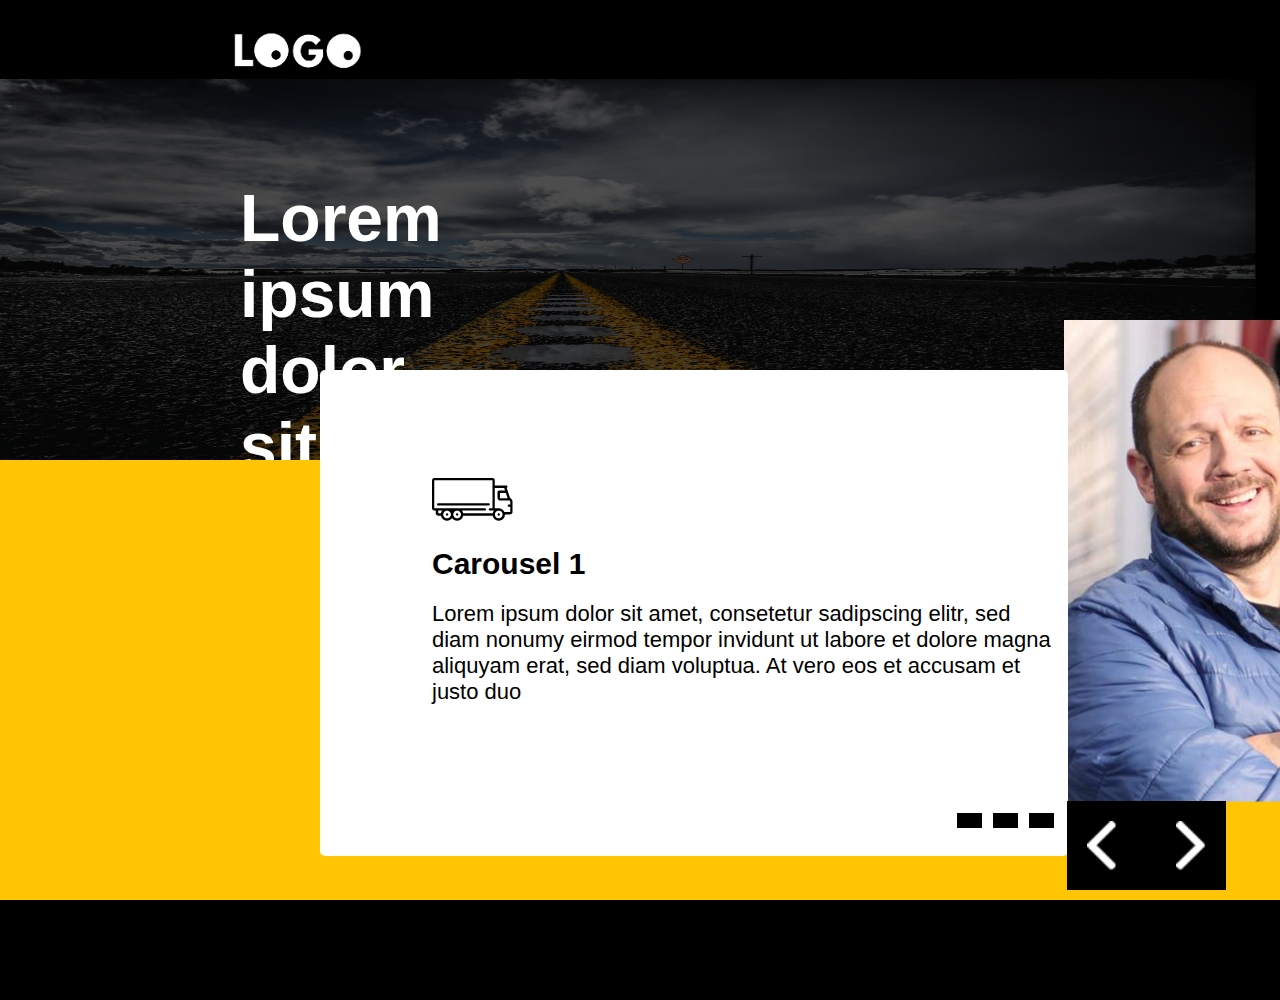
<file: index.html>
<!DOCTYPE html>
<html>
<head>
	<meta charset="utf-8">
	<link rel="stylesheet" type="text/css" href="./style.css">
	<link rel="stylesheet" href="https://cdnjs.cloudflare.com/ajax/libs/font-awesome/4.7.0/css/font-awesome.min.css">
	<title>SideBar</title>
</head>

<body>
	<div class="container">
		<div class="contentbox">
			<div id="main">
				<img class="img-logo" src="imagens/logo.png" alt="logo" width="150">
				<button class="openbtn" onclick="openNav()">&#9776;</button>
			</div>
			<div id="mySidebar" class="sidebar">
				<a href="javascript:void(0)" class="closebtn" onclick="closeNav()">&times;</a>
				<a href="./banner.html" target="blank">Menu 1</a>
				<a href="./banner.html" target="blank">Menu 2</a>
				<a href="#main">Menu 3</a>
				<a href="#">Menu 4</a>
			</div>
			<div class="div-banner">
				<img class="img-banner" src="imagens/banner.png" alt="banner" width="80%">
			</div>
			<div class="div-title">
				<p class="style-title">
					Lorem ipsum dolor sit amet, consectetur
					<span class="dot" id="dot-4" onclick="currentSlide(1)"></span>
				</p>
			</div>

		</div>

		<div class="slideshow-container">
			<div class="mySlides fade">
				<div class='img-carousel-1'>
					<img src="imagens/imgCarousel-1.png" alt="img-carousel-1" width="70%">
				</div>
				<div class="text">
					<img class="img-text" src="imagens/imgText-1.png" alt="img-text">
					<h2>Carousel 1</h2>
					<p>Lorem ipsum dolor sit amet, consetetur sadipscing elitr, sed diam nonumy eirmod tempor invidunt
						ut labore et dolore magna aliquyam erat, sed diam voluptua. At vero eos et accusam et justo duo
					</p>
					<div class="dot-1">
						<span class="dot" onclick="currentSlide(1)"></span>
						<span class="dot" onclick="currentSlide(2)"></span>
						<span class="dot" onclick="currentSlide(3)"></span>
					</div>
				</div>
			</div>

			<div class="mySlides fade">
				<div class='img-carousel-2'>
					<img src="imagens/imgCarousel-2.png" alt="img-carousel-1" style="width:70%">
				</div>
				<div class="text">
					<img class="img-text-2" src="imagens/imgText-2.png" alt="img-text">
					<h2>Carousel 2</h2>
					<p>Lorem ipsum dolor sit amet, consetetur sadipscing elitr, sed diam nonumy eirmod tempor invidunt
						ut labore et dolore magna aliquyam erat, sed diam voluptua. At vero eos et accusam et justo duo
					</p>
					<div class="dot-2">
						<span class="dot" onclick="currentSlide(1)"></span>
						<span class="dot" onclick="currentSlide(2)"></span>
						<span class="dot" onclick="currentSlide(3)"></span>
					</div>
				</div>
			</div>

			<div class="mySlides fade">
				<div class='img-carousel-3'>
					<img src="imagens/imgCarousel-3.png" alt="img-tex" style="width:70%">
				</div>
				<div class="text">
					<a class="img-text-3" href='"http://www.w3.org/2000/svg"'><svg xmlns="http://www.w3.org/2000/svg"
							width="60" height="60" viewBox="0 0 53 53">
							<g transform="translate(-1 -1)">
								<path
									d="M12.419,11.839A3.419,3.419,0,1,0,9,8.419,3.423,3.423,0,0,0,12.419,11.839Zm0-5.129a1.71,1.71,0,1,1-1.71,1.71A1.711,1.711,0,0,1,12.419,6.71Z"
									transform="translate(-1.161 -0.581)" />
								<path
									d="M54,32.082V26.43L47.687,14.673a5.226,5.226,0,0,0-4.892-3.415H25.416A2.562,2.562,0,0,0,22.927,13.2l-.165.659-1.851-1.851a2.552,2.552,0,0,0-1.814-.751H17.374A8.619,8.619,0,0,0,18.1,7.839a6.839,6.839,0,1,0-13.677,0,8.619,8.619,0,0,0,.722,3.419H3.565A2.568,2.568,0,0,0,1,13.823V25.937a2.546,2.546,0,0,0,.751,1.813L3.211,29.21,1.751,30.669A2.546,2.546,0,0,0,1,32.482v14.3a2.561,2.561,0,0,0,1.753,2.433l13.954,4.651A2.543,2.543,0,0,0,17.52,54H51.435A2.568,2.568,0,0,0,54,51.435V39.321a2.546,2.546,0,0,0-.751-1.813L50.6,34.864l1.334-.268A2.57,2.57,0,0,0,54,32.082Zm-6.316-13.8,3.434,6.4-6.455-3.228.819-.491A5.246,5.246,0,0,0,47.684,18.28ZM11.258,2.71a5.134,5.134,0,0,1,5.129,5.129,6.9,6.9,0,0,1-.643,2.9L11.258,20.35,6.772,10.737a6.9,6.9,0,0,1-.643-2.9A5.134,5.134,0,0,1,11.258,2.71Zm0,40.133a2.484,2.484,0,0,1-1.883,2.412l-.356.089L6.332,41.986,6.7,41.43a2.486,2.486,0,0,1,4.555,1.413ZM9.789,46.913a4.178,4.178,0,0,0,2.662-2.06l3.181,6.855L4.908,48.133Zm37.348-13.1,4.9,4.9a.863.863,0,0,1,.25.6V51.435a.856.856,0,0,1-.855.855H17.787L12.678,41.279l-.008,0a4.187,4.187,0,0,0-7.389-.8l-1.065,1.6L7.193,45.8,2.73,46.916a.844.844,0,0,1-.021-.132v-14.3a.861.861,0,0,1,.25-.6L5.628,29.21,2.96,26.542a.863.863,0,0,1-.25-.6V13.823a.856.856,0,0,1,.855-.855H5.926l5.332,11.424L16.59,12.968H19.1a.851.851,0,0,1,.605.25L23.689,17.2l.9-3.589a.855.855,0,0,1,.83-.648H42.8A3.511,3.511,0,0,1,44.6,19.49l-3.489,2.094,11.179,5.59v4.908a.855.855,0,0,1-.687.838Z" />
								<path
									d="M42.586,46.645h-.941a2.568,2.568,0,0,1-2.565-2.565V26.129a5.129,5.129,0,1,0-10.258,0V40.661a2.565,2.565,0,1,1-5.129,0V28.694a4.279,4.279,0,0,0-4.274-4.274H16v1.71h3.419a2.568,2.568,0,0,1,2.565,2.565V40.661a4.274,4.274,0,0,0,8.548,0V26.129a3.419,3.419,0,1,1,6.839,0V44.081a4.279,4.279,0,0,0,4.274,4.274h.941a4.274,4.274,0,1,0,0-1.71Zm6.752.855a2.565,2.565,0,1,1-2.565-2.565A2.568,2.568,0,0,1,49.339,47.5Z"
									transform="translate(-2.177 -2.903)" />
							</g>
						</svg> </a>
					<h2>Carousel 3</h2>
					<p>Lorem ipsum dolor sit amet, consetetur sadipscing elitr, sed diam nonumy eirmod tempor invidunt
						ut labore et dolore magna aliquyam erat, sed diam voluptua. At vero eos et accusam et justo duo
					</p>
					<div class="dot-3">
						<span class="dot" onclick="currentSlide(1)"></span>
						<span class="dot" onclick="currentSlide(2)"></span>
						<span class="dot" onclick="currentSlide(3)"></span>
					</div>
				</div>
			</div>

			<div>
				<a class="prev" onclick="plusSlides(-1)"><img class="img-button1" src="imagens/button-1.png"
						alt="img-button"></a>
				<a class="next" onclick="plusSlides(1)"><img class="img-button2" src="imagens/button-2.png"
						alt="img-button"></a>
			</div>
		</div>
	</div>
</body>
<footer class="footer"></footer>
<script src="./app.js"></script>

</html>
</file>
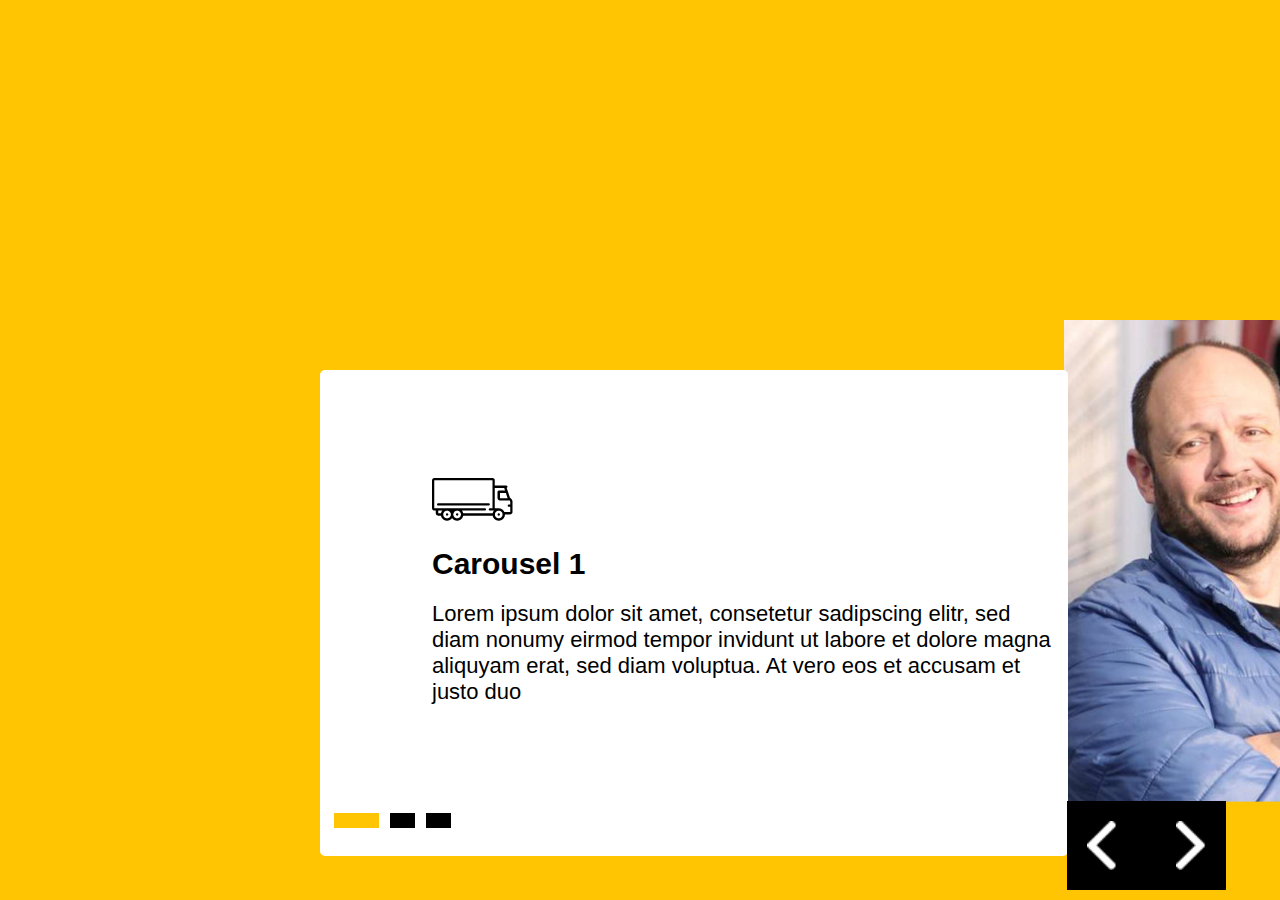
<file: banner.html>
<!DOCTYPE html>
<html>

<head>
	<meta charset="utf-8">
	<link rel="stylesheet" type="text/css" href="./styleBanner.css">
	<link rel="stylesheet" href="https://cdnjs.cloudflare.com/ajax/libs/font-awesome/4.7.0/css/font-awesome.min.css">
	<title>SideBar</title>
</head>

<body>
	<div class="slideshow-container">
		<div class="mySlides fade">
			<div class='img-carousel-1'>
				<img src="imagens/imgCarousel-1.png" alt="img-carousel-1" width="70%">
			</div>
			<div class="text">
				<img class="img-text" src="imagens/imgText-1.png" alt="img-text">
				<h2>Carousel 1</h2>
				<p>Lorem ipsum dolor sit amet, consetetur sadipscing elitr, sed diam nonumy eirmod tempor invidunt ut
					labore et dolore magna aliquyam erat, sed diam voluptua. At vero eos et accusam et justo duo</p>
				<div class="dot-1">
					<span class="dot" onclick="currentSlide(1)"></span>
					<span class="dot" onclick="currentSlide(2)"></span>
					<span class="dot" onclick="currentSlide(3)"></span>
				</div>
			</div>
		</div>

		<div class="mySlides fade">
			<div class='img-carousel-2'>
				<img src="imagens/imgCarousel-2.png" alt="img-carousel-1" style="width:70%">
			</div>
			<div class="text">
				<img class="img-text" src="imagens/imgText-2.png" alt="img-text">
				<h2>Carousel 2</h2>
				<p>Lorem ipsum dolor sit amet, consetetur sadipscing elitr, sed diam nonumy eirmod tempor invidunt ut
					labore et dolore magna aliquyam erat, sed diam voluptua. At vero eos et accusam et justo duo</p>
				<div class="dot-2">
					<span class="dot" onclick="currentSlide(1)"></span>
					<span class="dot" onclick="currentSlide(2)"></span>
					<span class="dot" onclick="currentSlide(3)"></span>
				</div>
			</div>
		</div>

		<div class="mySlides fade">
			<div class='img-carousel-3'>
				<img src="imagens/imgCarousel-3.png" alt="img-tex" style="width:70%">
			</div>
			<div class="text">
				<a class="img-text-3"><svg xmlns="http://www.w3.org/2000/svg" width="60" height="60"
						viewBox="0 0 53 53">
						<g transform="translate(-1 -1)">
							<path
								d="M12.419,11.839A3.419,3.419,0,1,0,9,8.419,3.423,3.423,0,0,0,12.419,11.839Zm0-5.129a1.71,1.71,0,1,1-1.71,1.71A1.711,1.711,0,0,1,12.419,6.71Z"
								transform="translate(-1.161 -0.581)" />
							<path
								d="M54,32.082V26.43L47.687,14.673a5.226,5.226,0,0,0-4.892-3.415H25.416A2.562,2.562,0,0,0,22.927,13.2l-.165.659-1.851-1.851a2.552,2.552,0,0,0-1.814-.751H17.374A8.619,8.619,0,0,0,18.1,7.839a6.839,6.839,0,1,0-13.677,0,8.619,8.619,0,0,0,.722,3.419H3.565A2.568,2.568,0,0,0,1,13.823V25.937a2.546,2.546,0,0,0,.751,1.813L3.211,29.21,1.751,30.669A2.546,2.546,0,0,0,1,32.482v14.3a2.561,2.561,0,0,0,1.753,2.433l13.954,4.651A2.543,2.543,0,0,0,17.52,54H51.435A2.568,2.568,0,0,0,54,51.435V39.321a2.546,2.546,0,0,0-.751-1.813L50.6,34.864l1.334-.268A2.57,2.57,0,0,0,54,32.082Zm-6.316-13.8,3.434,6.4-6.455-3.228.819-.491A5.246,5.246,0,0,0,47.684,18.28ZM11.258,2.71a5.134,5.134,0,0,1,5.129,5.129,6.9,6.9,0,0,1-.643,2.9L11.258,20.35,6.772,10.737a6.9,6.9,0,0,1-.643-2.9A5.134,5.134,0,0,1,11.258,2.71Zm0,40.133a2.484,2.484,0,0,1-1.883,2.412l-.356.089L6.332,41.986,6.7,41.43a2.486,2.486,0,0,1,4.555,1.413ZM9.789,46.913a4.178,4.178,0,0,0,2.662-2.06l3.181,6.855L4.908,48.133Zm37.348-13.1,4.9,4.9a.863.863,0,0,1,.25.6V51.435a.856.856,0,0,1-.855.855H17.787L12.678,41.279l-.008,0a4.187,4.187,0,0,0-7.389-.8l-1.065,1.6L7.193,45.8,2.73,46.916a.844.844,0,0,1-.021-.132v-14.3a.861.861,0,0,1,.25-.6L5.628,29.21,2.96,26.542a.863.863,0,0,1-.25-.6V13.823a.856.856,0,0,1,.855-.855H5.926l5.332,11.424L16.59,12.968H19.1a.851.851,0,0,1,.605.25L23.689,17.2l.9-3.589a.855.855,0,0,1,.83-.648H42.8A3.511,3.511,0,0,1,44.6,19.49l-3.489,2.094,11.179,5.59v4.908a.855.855,0,0,1-.687.838Z" />
							<path
								d="M42.586,46.645h-.941a2.568,2.568,0,0,1-2.565-2.565V26.129a5.129,5.129,0,1,0-10.258,0V40.661a2.565,2.565,0,1,1-5.129,0V28.694a4.279,4.279,0,0,0-4.274-4.274H16v1.71h3.419a2.568,2.568,0,0,1,2.565,2.565V40.661a4.274,4.274,0,0,0,8.548,0V26.129a3.419,3.419,0,1,1,6.839,0V44.081a4.279,4.279,0,0,0,4.274,4.274h.941a4.274,4.274,0,1,0,0-1.71Zm6.752.855a2.565,2.565,0,1,1-2.565-2.565A2.568,2.568,0,0,1,49.339,47.5Z"
								transform="translate(-2.177 -2.903)" />
						</g>
					</svg> </a>
				<h2>Carousel 3</h2>
				<p>Lorem ipsum dolor sit amet, consetetur sadipscing elitr, sed diam nonumy eirmod tempor invidunt ut
					labore et dolore magna aliquyam erat, sed diam voluptua. At vero eos et accusam et justo duo</p>
				<div class="dot-3">
					<span class="dot" onclick="currentSlide(1)"></span>
					<span class="dot" onclick="currentSlide(2)"></span>
					<span class="dot" onclick="currentSlide(3)"></span>
				</div>
			</div>
		</div>

		<div>
			<a class="prev" onclick="plusSlides(-1)"><img class="img-button1" src="imagens/button-1.png"
					alt="img-button"></a>
			<a class="next" onclick="plusSlides(1)"><img class="img-button2" src="imagens/button-2.png"
					alt="img-button"></a>
		</div>
	</div>
</body>
<footer class="footer">fotter</footer>
<script src="./app.js"></script>

</html>
</file>
<file: style.css>
* {
  padding: 0;
  margin: 0;
}

body {
  background-color: #000000;
  width: 100%;
  height: 60%;
}

.img-logo {
  margin-left: 200px;
  margin-top: -40px;
}

.div-banner{
  background-color: #000000;
  position: fixed;
  margin-top: -60px;
  padding-bottom: 210px;
  width: 100%;
  height: 1500px;
 }

 .img-banner{
   overflow: hidden;
    margin-top: -70px;
    margin-left: -280px;
    padding-bottom: 500px;
    filter: brightness(100%);
    filter: contrast(100%);
    height:460px;
    width: 120%;
 }

 .div-title{
   width: 100%;
   position: absolute; 
   top: 180px;
   text-align: center;
   padding-left: 140px;
   padding-right: 220px;
 }
 .style-title{
  color: #ffffff;
  font-family: Arial, Helvetica, sans-serif;
  font-weight: bold;
  font-size: 66px;
  margin-right: 1000px;
 }

/* The sidebar menu */
.sidebar {
  width: 100%; 
  height: 100%;
  position: absolute;
  top: 0;
  left: 1600px;
  background-color:#FFC502;
  overflow-x: hidden; 
  padding-top: 100px; 
  transition: 0.2s;
  z-index: 2; 

}

.sidebar a {
  padding: 27px 27px 27px 60px;
  text-decoration: none;
  font-size: 27px;
  color: #000000;
  display: block;
  transition: 0.3s;
  left: 10px;
  font-family: Arial, Helvetica, sans-serif;
  font-weight: bold;
}

.sidebar a:hover {
  color: #f2f2f2;
}

.sidebar .closebtn {
  position: absolute;
  top: -20px;
  font-size: 66px;
  font-weight: bold;
  opacity: 1;
  padding-left: 10px;
  padding-top: 30px;
}

.openbtn {
  position: fixed;
  font-size: 60px;
  cursor: pointer;
  background-color: #000000;
  color: #ffffff;
  padding: 5px 5px;
  border: none;
  margin-left: 1300px;
  margin-top: -25px;
}

.openbtn:hover {
  background-color: #000000;
}

#main {
  transition: margin-left .5s;
  padding: 20px;
  top:10px;
}

@media screen and (max-height: 450px) {
  .sidebar {padding-top: 15px;}
  .sidebar a {font-size: 18px;}
}

.slideshow-container {
  position: fixed;
  margin: auto;
  left: 580px;
  bottom: 100px;
  padding-top: 450px;
  z-index: 1;
}

.mySlides {
  padding-left: 245px;
  padding-bottom: 400px;
  padding-top: 80px;
}

.img-button1 {
  background: #000000;
}
.img-button1:hover {
  background: #717171;
}
.img-button1{
  cursor: pointer;
  position: absolute;
  width: 30px;
  background: no-repeat;
  padding-top: 20px;
  padding-left: 20px;
  padding-right: 30px;
  padding-bottom: 20px;
  color: #ffffff;
  background-color: #000000;
  margin-left: 87px;
  bottom: 10px;
}

.img-button2 {
  background: #000000;
}
.img-button2:hover {
  background: #2e2c2c;
}

.img-button2{
  cursor: pointer;
  position: absolute;
  width: 30px;
  background: no-repeat;
  padding-top: 20px;
  padding-left: 30px;
  padding-right: 20px;
  padding-bottom: 20px;
  bottom: 10px;
  color: #ffffff;
  background-color: #000000;
  margin-left: 166px;
}

.text {
  background: #ffffff;
  color: #000000;
  font-size: 25px;
  padding: 8px 12px;
  position: absolute;
  left: -660px;
  top: 400px;
  border-radius: 5px 5px 5px 5px;
  width: 724px;
  height: 470px;
  opacity: 1;
  font-family: Arial, Helvetica, sans-serif;

}

h2{
  font-size: 30px;
  text-align: left;
  margin: 20px;
  margin-left: 100px;
}
p{
  font-size: 22px;
  text-align: left;
  margin-left: 100px;
  margin-bottom: 100px;
}

.img-text{
  position: static;
  font-size: 30px;
  margin-left: 100px;
  margin-top: 100px;
}
.img-text-2{
  position: static;
  font-size: 30px;
  margin-left: 100px;
  margin-top: 100px;
  left: 50%;
  top:50%;
}
.img-text-3{
  position: static;
  font-size: 140px;
  margin-left: 100px;
}

#inverter{
  transform: rotateY(180deg);
}

.img-carousel-1{
  position: absolute;
  text-align: center;
  height: 350px;
  width: 1224px;
  left: -100px;
  top: 350px;
}

.img-carousel-2{
  position: absolute;
  text-align: center;
  height: 350px;
  width: 1224px;
  left: -100px;
  top: 350px;
}
.img-carousel-3{
  position: absolute;
  text-align: center;
  height: 350px;
  width: 1224px;
  left: -100px;
  top: 350px;
}

.slideshow-container{
  width: auto;
  margin-left: 400px;
  margin-bottom: -100px; 
}

@-webkit-keyframes fade {
  from {opacity: .4}
  to {opacity: 1}
}

@keyframes fade {
  from {opacity: .4}
  to {opacity: 1}
}

.dot{
  cursor: pointer;
  height: 15px;
  width: 25px;
  margin: 0 2px;
  background-color:#000000;
  display: inline-block;
  transition: background-color 0.6s ease;
}
.active, .dot:hover {
  background-color: #FFC502;
  width: 45px;
}
.dot-1{
  left: 30px;
  text-align: right;
}
.dot-2{
  left: 30px;
  text-align: right;
}

.dot-3{
  left: 30px;
  text-align: right;
}


#dot-4{
  background-color: #FFC502;
  margin-top: -700px;
  margin-right: 100px;
  height: 25px;
  width: 150px;
  top: -200px;
}

.footer{
  background-color: #FFC502;
  position: fixed;
  width: 100%;
  height: 40%;
  left: 0;
  bottom: 0;
  justify-content: space-around;   
  padding: 40px 0 40px 200px;
  margin-top: 60px;
  display: flex;
  z-index: 0;
}
</file>
<file: styleBanner.css>
* {
    padding: 0;
    margin: 0;
  }
  
  body {
    background-color: #FFC502;
    width: 100%;
    height: 60%;
    overflow: hidden;
  }
  
/* The sidebar menu */
.sidebar {
    width: 0; 
    height: 100%;
    position: absolute;
    top: 0;
    left: 1600px;
    background-color:#FFC502;
    overflow-x: hidden; 
    padding-top: 100px; 
    transition: 0.2s;
    z-index: 2; 
  
  }
  
  .sidebar a {
    padding: 27px 27px 27px 60px;
    text-decoration: none;
    font-size: 27px;
    color: #000000;
    display: block;
    transition: 0.3s;
    left: 10px;
    font-family: Arial, Helvetica, sans-serif;
    font-weight: bold;
  }
  
  .sidebar a:hover {
    color: #f2f2f2;
  }
  
  .sidebar .closebtn {
    position: absolute;
    top: -20px;
    font-size: 66px;
    font-weight: bold;
    opacity: 1;
    padding-left: 10px;
    padding-top: 30px;
  }
  
  .openbtn {
    position: fixed;
    font-size: 60px;
    cursor: pointer;
    background-color: #000000;
    color: #ffffff;
    padding: 5px 5px;
    border: none;
    margin-left: 1300px;
    margin-top: -25px;
  }
  
  .openbtn:hover {
    background-color: #000000;
  }
  
  #main {
    transition: margin-left .5s;
    padding: 20px;
    top:10px;
  }
  
  @media screen and (max-height: 450px) {
    .sidebar {padding-top: 15px;}
    .sidebar a {font-size: 18px;}
  }
  
  .slideshow-container {
    position: fixed;
    margin: auto;
    left: 580px;
    bottom: 100px;
    padding-top: 450px;
    z-index: 1;
  }
  
  .mySlides {
    padding-left: 245px;
    padding-bottom: 400px;
    padding-top: 80px;
  }
  
  .img-button1 {
    background: #000000;
  }
  .img-button1:hover {
    background: #717171;
  }
  .img-button1{
    cursor: pointer;
    position: absolute;
    width: 30px;
    background: no-repeat;
    padding-top: 20px;
    padding-left: 20px;
    padding-right: 30px;
    padding-bottom: 20px;
    color: #ffffff;
    background-color: #000000;
    margin-left: 87px;
    bottom: 10px;
  }
  
  .img-button2 {
    background: #000000;
  }
  .img-button2:hover {
    background: #2e2c2c;
  }
  
  .img-button2{
    cursor: pointer;
    position: absolute;
    width: 30px;
    background: no-repeat;
    padding-top: 20px;
    padding-left: 30px;
    padding-right: 20px;
    padding-bottom: 20px;
    bottom: 10px;
    color: #ffffff;
    background-color: #000000;
    margin-left: 166px;
  }
  
  .text {
    background: #ffffff;
    color: #000000;
    font-size: 25px;
    padding: 8px 12px;
    position: absolute;
    left: -660px;
    top: 400px;
    border-radius: 5px 5px 5px 5px;
    width: 724px;
    height: 470px;
    opacity: 1;
    font-family: Arial, Helvetica, sans-serif;
  
  }
  
  h2{
    font-size: 30px;
    text-align: left;
    margin: 20px;
    margin-left: 100px;
  }
  p{
    font-size: 22px;
    text-align: left;
    margin-left: 100px;
    margin-bottom: 100px;
  }
  
  .img-text{
    position: static;
    font-size: 30px;
    margin-left: 100px;
    margin-top: 100px;
  }
  .img-text-3{
    position: static;
    font-size: 140px;
    margin-left: 100px;
    width: 50px;
    height: 50px;
  }
  
  .img-carousel-1{
    position: absolute;
    text-align: center;
    height: 350px;
    width: 1224px;
    left: -100px;
    top: 350px;
  }
  
  .img-carousel-2{
    position: absolute;
    text-align: center;
    height: 350px;
    width: 1224px;
    left: -100px;
    top: 350px;
  }
  .img-carousel-3{
    position: absolute;
    text-align: center;
    height: 350px;
    width: 1224px;
    left: -100px;
    top: 350px;
  }
  
  .slideshow-container{
    width: auto;
    margin-left: 400px;
    margin-bottom: -100px; 
  }
  
  @-webkit-keyframes fade {
    from {opacity: .4}
    to {opacity: 1}
  }
  
  @keyframes fade {
    from {opacity: .4}
    to {opacity: 1}
  }
  
  .dot{
    cursor: pointer;
    height: 15px;
    width: 25px;
    margin: 0 2px;
    background-color:#000000;
    display: inline-block;
    transition: background-color 0.6s ease;
  }
  
  
  .active, .dot:hover {
    background-color: #FFC502;
    width: 45px;
  }
  .dot-1{
    left: 30px;
  }
  .dot-2{
    left: 30px;
  }
  
  .footer-end {
    background-color: #FF8A5B;
    color: #fff;
    display: flex;
    justify-content: space-around;   
    padding: 40px 0 40px 200px;
    margin-top: 600px;
  }
  .footer{
    background-color: #FFC502;
    position: fixed;
    width: 100%;
    height: 40%;
    left: 0;
    bottom: 0;
    justify-content: space-around;   
    padding: 40px 0 40px 200px;
    margin-top: 60px;
    display: flex;
    z-index: 0;
  }
</file>
